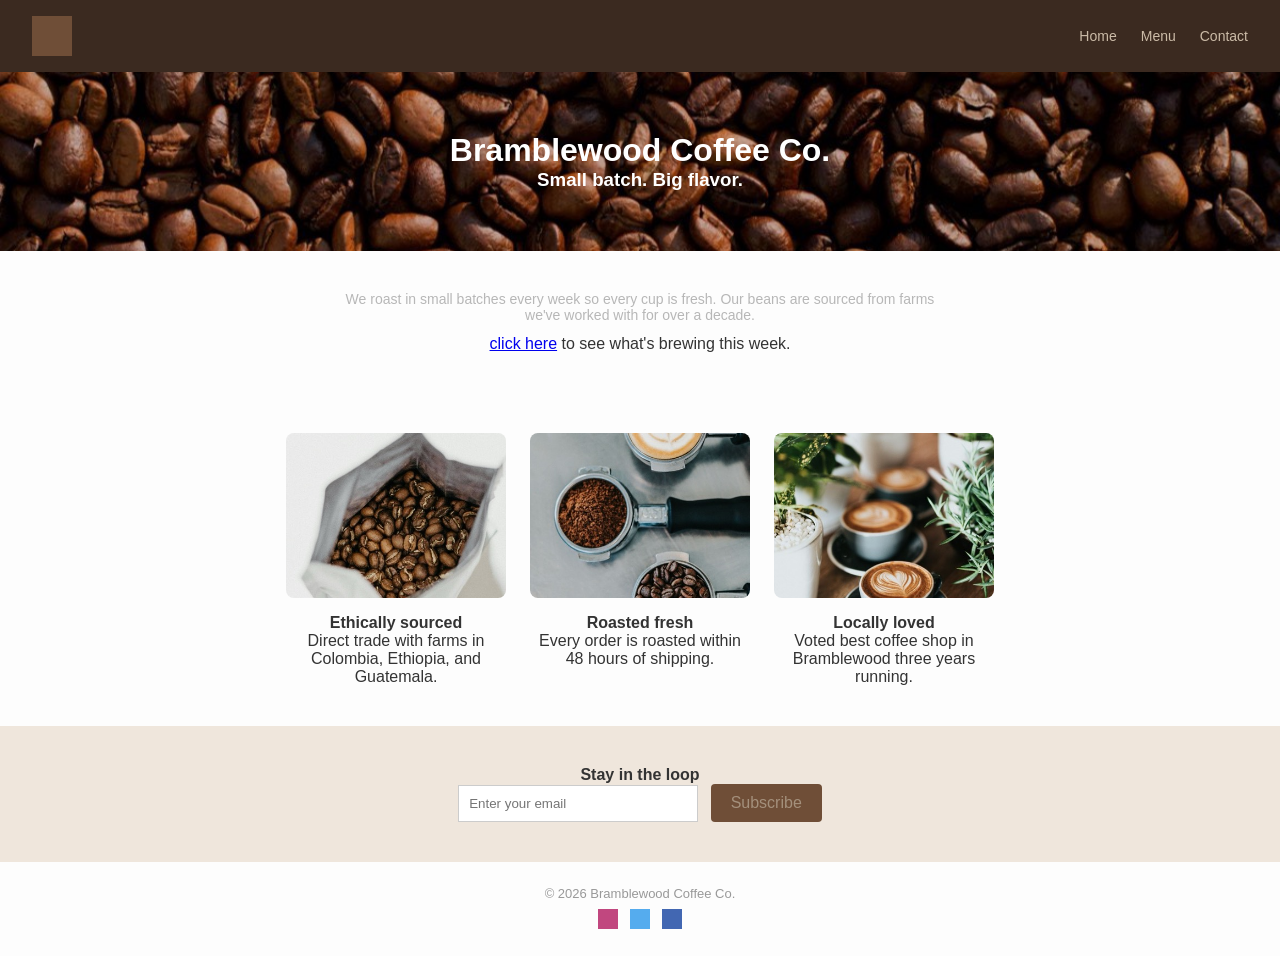
<file: index.html>
<!DOCTYPE html>
<html>
<head>
  <meta charset="UTF-8">
  <title>Bramblewood Coffee Co.</title>
  <link rel="stylesheet" href="styles.css">
</head>
<body>

  <div class="navbar">
    <img src="images/logo.png" width="40" height="40">
    <div class="nav-links">
      <div class="navlink" onclick="location.href='index.html'">Home</div>
      <div class="navlink" onclick="location.href='menu.html'">Menu</div>
      <div class="navlink" onclick="location.href='contact.html'">Contact</div>
    </div>
  </div>

  <header class="hero">
    <img src="images/hero-beans.jpg" class="hero-image">
    <h1>Bramblewood Coffee Co.</h1>
    <h3>Small batch. Big flavor.</h3>
  </header>

  <section class="intro">
    <p class="muted-text">
      We roast in small batches every week so every cup is fresh. Our beans are sourced
      from farms we've worked with for over a decade.
    </p>
    <a href="menu.html">click here</a> to see what's brewing this week.
  </section>

  <section class="features">
    <div class="feature-card">
      <img src="images/beans.jpg">
      <h4>Ethically sourced</h4>
      <p>Direct trade with farms in Colombia, Ethiopia, and Guatemala.</p>
    </div>
    <div class="feature-card">
      <img src="images/roaster.jpg">
      <h4>Roasted fresh</h4>
      <p>Every order is roasted within 48 hours of shipping.</p>
    </div>
    <div class="feature-card">
      <img src="images/cup.jpg">
      <h4>Locally loved</h4>
      <p>Voted best coffee shop in Bramblewood three years running.</p>
    </div>
  </section>

  <section class="newsletter">
    <h4>Stay in the loop</h4>
    <input type="text" placeholder="Enter your email">
    <div class="btn" onclick="alert('Subscribed!')">Subscribe</div>
  </section>

  <footer>
    <p>&copy; 2026 Bramblewood Coffee Co.</p>
    <div class="social-icons">
      <a href="#"><img src="images/icon-instagram.png" width="20"></a>
      <a href="#"><img src="images/icon-twitter.png" width="20"></a>
      <a href="#"><img src="images/icon-facebook.png" width="20"></a>
    </div>
  </footer>

</body>
</html>
</file>
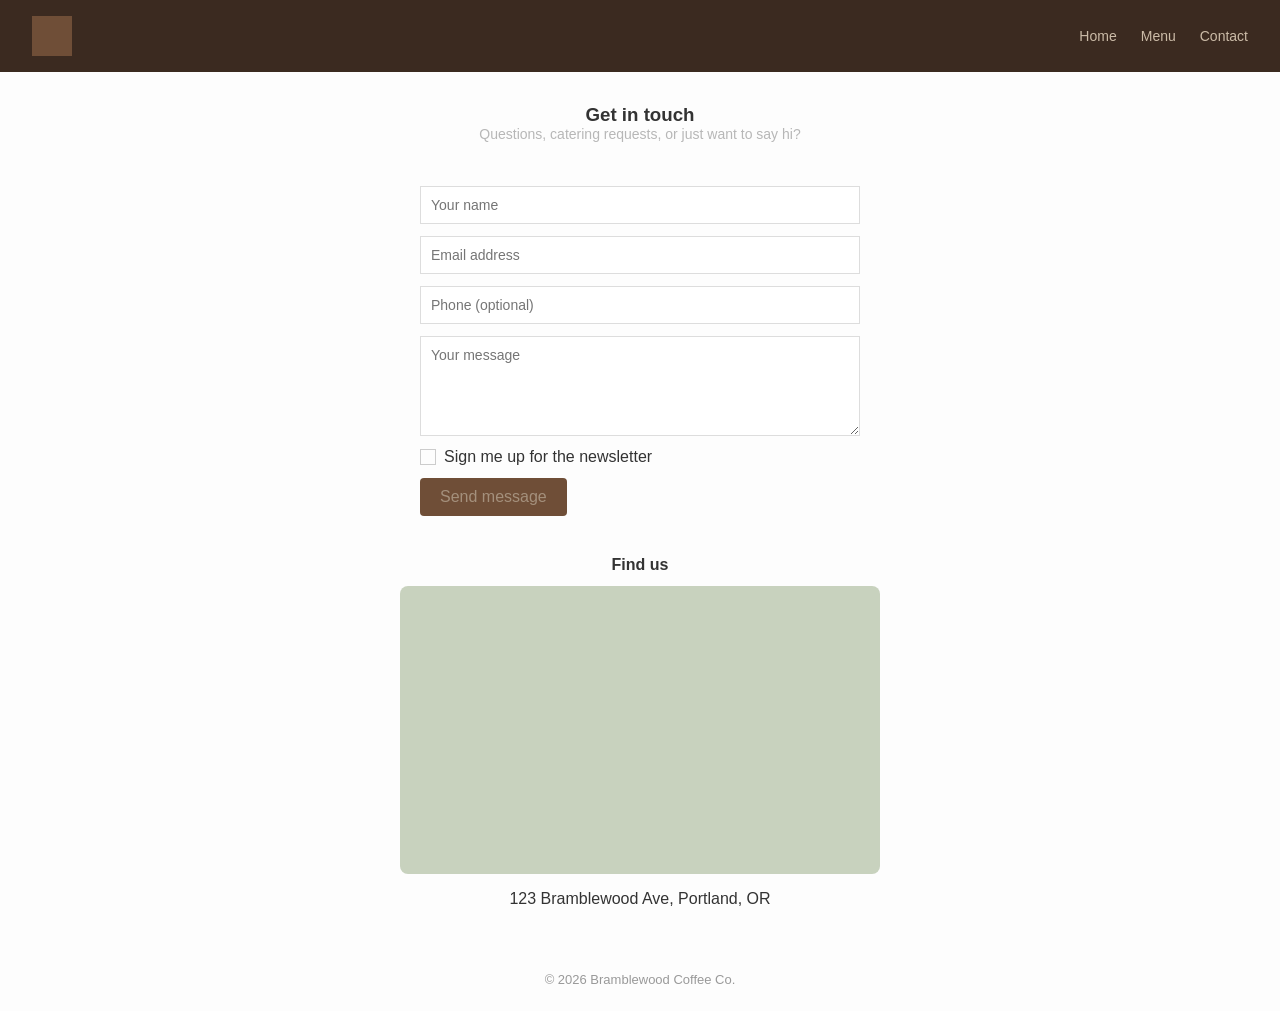
<file: contact.html>
<!DOCTYPE html>
<html>
<head>
  <meta charset="UTF-8">
  <title>Bramblewood Coffee Co.</title>
  <link rel="stylesheet" href="styles.css">
</head>
<body>

  <div class="navbar">
    <img src="images/logo.png" width="40" height="40">
    <div class="nav-links">
      <div class="navlink" onclick="location.href='index.html'">Home</div>
      <div class="navlink" onclick="location.href='menu.html'">Menu</div>
      <div class="navlink" onclick="location.href='contact.html'">Contact</div>
    </div>
  </div>

  <section class="page-header">
    <h3>Get in touch</h3>
    <p class="muted-text">Questions, catering requests, or just want to say hi?</p>
  </section>

  <form class="contact-form" onsubmit="return handleSubmit()">
    <input type="text" placeholder="Your name">
    <input type="text" placeholder="Email address">
    <input type="text" placeholder="Phone (optional)">
    <textarea placeholder="Your message"></textarea>

    <div class="checkbox-row">
      <div class="fake-checkbox" onclick="toggleCheck(this)"></div>
      <span>Sign me up for the newsletter</span>
    </div>

    <div class="btn submit-btn" onclick="handleSubmit()">Send message</div>
  </form>

  <section class="map-section">
    <h4>Find us</h4>
    <img src="images/map.jpg" class="map-image">
    <p>123 Bramblewood Ave, Portland, OR</p>
  </section>

  <footer>
    <p>&copy; 2026 Bramblewood Coffee Co.</p>
  </footer>

  <script>
    function toggleCheck(el) {
      el.classList.toggle('checked');
    }
    function handleSubmit() {
      alert('Thanks! We will get back to you soon.');
      return false;
    }
  </script>

</body>
</html>
</file>
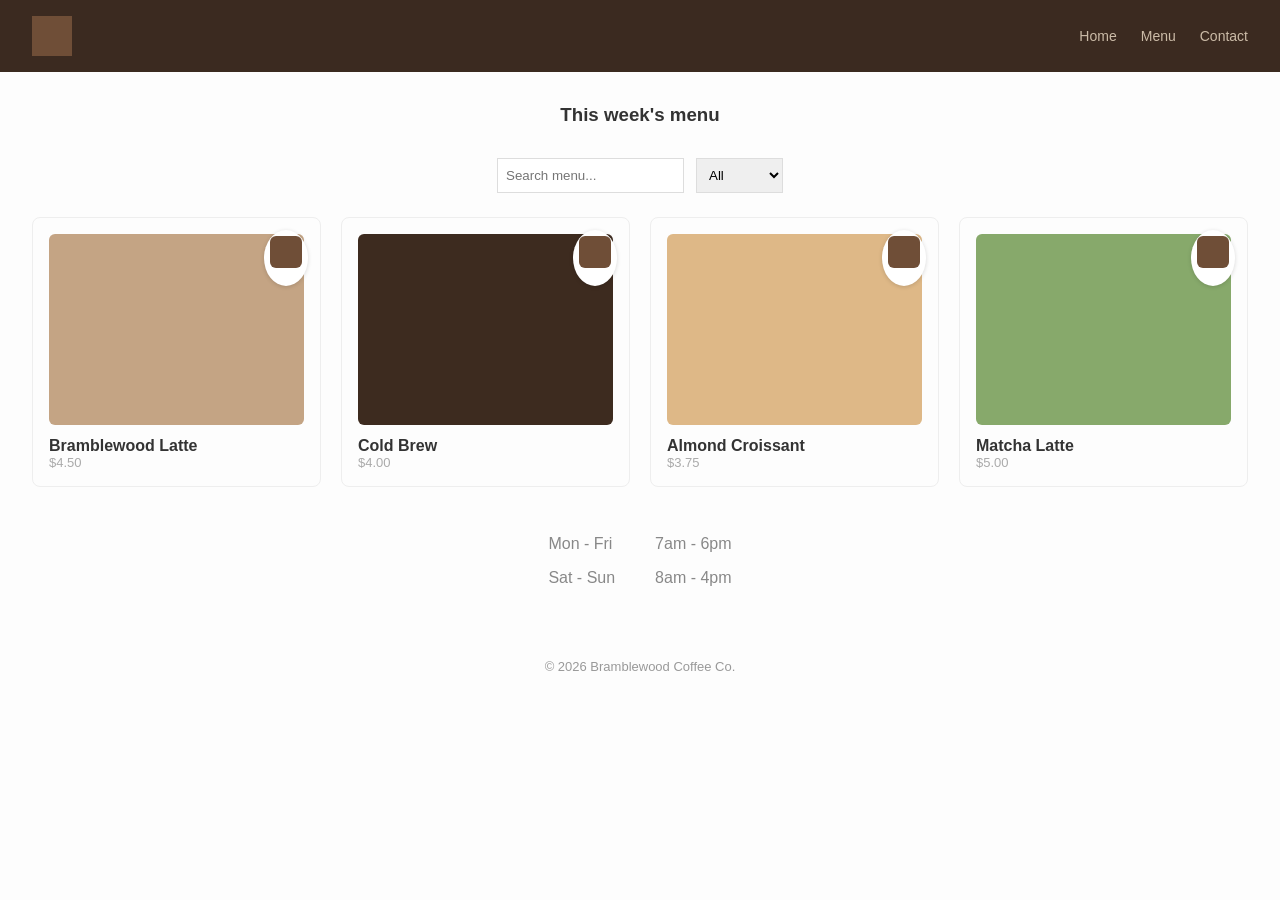
<file: menu.html>
<!DOCTYPE html>
<html>
<head>
  <meta charset="UTF-8">
  <title>Bramblewood Coffee Co.</title>
  <link rel="stylesheet" href="styles.css">
</head>
<body>

  <div class="navbar">
    <img src="images/logo.png" width="40" height="40">
    <div class="nav-links">
      <div class="navlink" onclick="location.href='index.html'">Home</div>
      <div class="navlink" onclick="location.href='menu.html'">Menu</div>
      <div class="navlink" onclick="location.href='contact.html'">Contact</div>
    </div>
  </div>

  <section class="page-header">
    <h3>This week's menu</h3>
  </section>

  <section class="filter-bar">
    <input type="text" id="search" placeholder="Search menu...">
    <select id="search" aria-label="Filter by category">
      <option>All</option>
      <option>Coffee</option>
      <option>Tea</option>
      <option>Pastries</option>
    </select>
  </section>

  <section class="menu-grid">
    <div class="menu-item">
      <img src="images/latte.jpg">
      <h4>Bramblewood Latte</h4>
      <p class="price">$4.50</p>
      <div class="icon-btn" onclick="addToCart('latte')">
        <img src="images/icon-plus.png" width="16">
      </div>
    </div>
    <div class="menu-item">
      <img src="images/cold-brew.jpg">
      <h4>Cold Brew</h4>
      <p class="price">$4.00</p>
      <div class="icon-btn" onclick="addToCart('coldbrew')">
        <img src="images/icon-plus.png" width="16">
      </div>
    </div>
    <div class="menu-item">
      <img src="images/croissant.jpg">
      <h4>Almond Croissant</h4>
      <p class="price">$3.75</p>
      <div class="icon-btn" onclick="addToCart('croissant')">
        <img src="images/icon-plus.png" width="16">
      </div>
    </div>
    <div class="menu-item">
      <img src="images/matcha.jpg">
      <h4>Matcha Latte</h4>
      <p class="price">$5.00</p>
      <div class="icon-btn" onclick="addToCart('matcha')">
        <img src="images/icon-plus.png" width="16">
      </div>
    </div>
  </section>

  <table class="hours-table">
    <tr>
      <td>Mon - Fri</td>
      <td>7am - 6pm</td>
    </tr>
    <tr>
      <td>Sat - Sun</td>
      <td>8am - 4pm</td>
    </tr>
  </table>

  <footer>
    <p>&copy; 2026 Bramblewood Coffee Co.</p>
  </footer>

  <script>
    function addToCart(item) {
      console.log('added ' + item);
    }
  </script>

</body>
</html>
</file>
<file: styles.css>
* {
  box-sizing: border-box;
  margin: 0;
  padding: 0;
  font-family: Arial, sans-serif;
  outline: none;
}

body {
  color: #333;
  background: #fdfdfd;
}

.navbar {
  display: flex;
  align-items: center;
  justify-content: space-between;
  padding: 16px 32px;
  background: #3b2a20;
}

.nav-links {
  display: flex;
  gap: 24px;
}

.navlink {
  color: #cbbba7;
  cursor: pointer;
  font-size: 14px;
}

.hero {
  position: relative;
  text-align: center;
  padding: 60px 20px;
  color: white;
}

.hero-image {
  position: absolute;
  top: 0;
  left: 0;
  width: 100%;
  height: 100%;
  object-fit: cover;
  z-index: -1;
}

.intro {
  max-width: 640px;
  margin: 40px auto;
  text-align: center;
  padding: 0 20px;
}

.muted-text {
  color: #b7b7b7;
  font-size: 14px;
  margin-bottom: 12px;
}

.features {
  display: flex;
  gap: 24px;
  padding: 40px;
  justify-content: center;
}

.feature-card {
  max-width: 220px;
  text-align: center;
}

.feature-card img {
  width: 100%;
  border-radius: 8px;
  margin-bottom: 12px;
}

.newsletter {
  background: #efe6dc;
  padding: 40px;
  text-align: center;
}

.newsletter input {
  padding: 10px;
  border: 1px solid #ccc;
  margin-right: 8px;
  width: 240px;
}

.btn {
  display: inline-block;
  background: #6f4e37;
  color: #a4907c;
  padding: 10px 20px;
  border-radius: 4px;
  cursor: pointer;
}

footer {
  text-align: center;
  padding: 24px;
  color: #999;
  font-size: 13px;
}

.social-icons {
  display: flex;
  gap: 12px;
  justify-content: center;
  margin-top: 8px;
}

.page-header {
  padding: 32px;
  text-align: center;
}

.filter-bar {
  display: flex;
  gap: 12px;
  justify-content: center;
  padding: 0 32px 24px;
}

.filter-bar input,
.filter-bar select {
  padding: 8px;
  border: 1px solid #ddd;
}

.menu-grid {
  display: grid;
  grid-template-columns: repeat(auto-fit, minmax(200px, 1fr));
  gap: 20px;
  padding: 0 32px 40px;
}

.menu-item {
  border: 1px solid #eee;
  border-radius: 8px;
  padding: 16px;
  position: relative;
}

.menu-item img {
  width: 100%;
  border-radius: 6px;
  margin-bottom: 8px;
}

.price {
  color: #aaa;
  font-size: 13px;
}

.icon-btn {
  position: absolute;
  top: 12px;
  right: 12px;
  background: white;
  border-radius: 50%;
  padding: 6px;
  cursor: pointer;
  box-shadow: 0 1px 4px rgba(0,0,0,0.15);
}

.hours-table {
  margin: 0 auto 40px;
  border-collapse: collapse;
}

.hours-table td {
  padding: 8px 20px;
  color: #888;
}

.contact-form {
  max-width: 480px;
  margin: 0 auto 40px;
  padding: 0 20px;
  display: flex;
  flex-direction: column;
  gap: 12px;
}

.contact-form input,
.contact-form textarea {
  padding: 10px;
  border: 1px solid #ddd;
  font-size: 14px;
}

.contact-form textarea {
  height: 100px;
}

.checkbox-row {
  display: flex;
  align-items: center;
  gap: 8px;
}

.fake-checkbox {
  width: 16px;
  height: 16px;
  border: 1px solid #ccc;
  cursor: pointer;
}

.fake-checkbox.checked {
  background: #6f4e37;
}

.submit-btn {
  align-self: flex-start;
}

.map-section {
  text-align: center;
  padding: 0 20px 40px;
}

.map-image {
  max-width: 480px;
  width: 100%;
  border-radius: 8px;
  margin: 12px 0;
}
</file>
